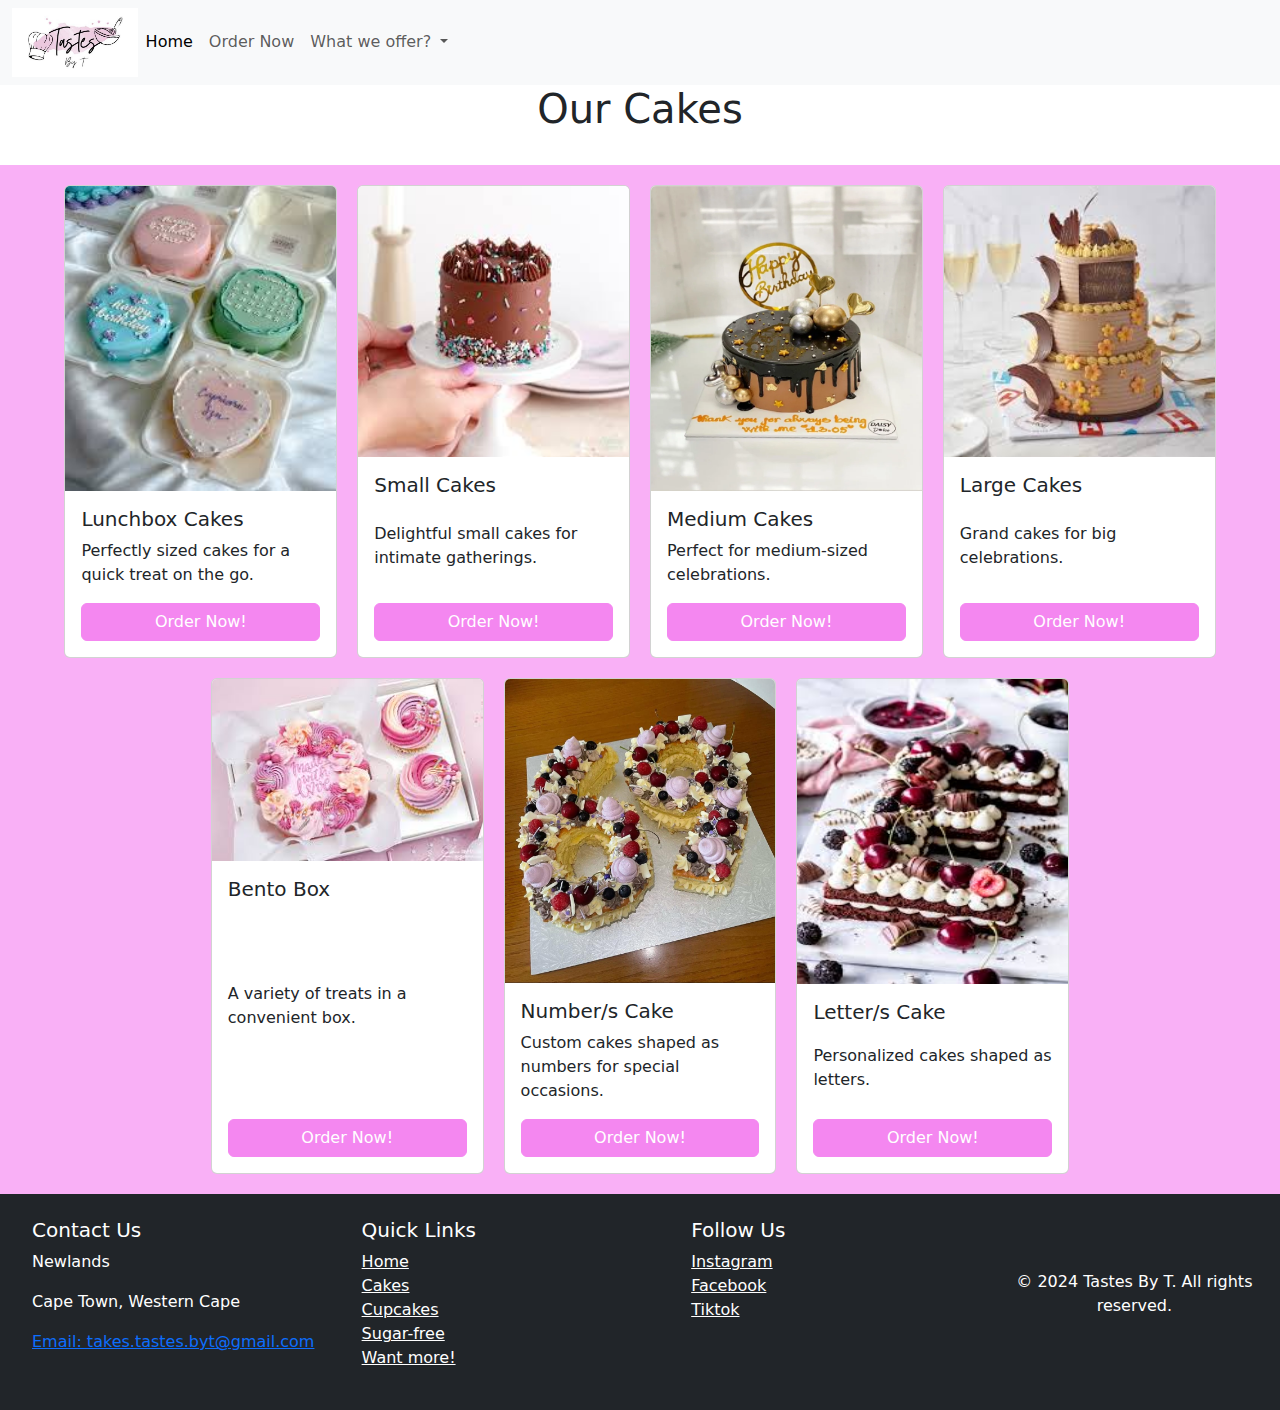
<file: HTML/cakes.html>
<!DOCTYPE html>
<html lang="en">

<head>
    <meta charset="UTF-8">
    <meta name="viewport" content="width=device-width, initial-scale=1.0">
    <link href="https://cdn.jsdelivr.net/npm/bootstrap@5.3.3/dist/css/bootstrap.min.css" rel="stylesheet"
        integrity="sha384-QWTKZyjpPEjISv5WaRU9OFeRpok6YctnYmDr5pNlyT2bRjXh0JMhjY6hW+ALEwIH" crossorigin="anonymous">
    <script src="https://cdn.jsdelivr.net/npm/bootstrap@5.3.3/dist/js/bootstrap.bundle.min.js"
        integrity="sha384-YvpcrYf0tY3lHB60NNkmXc5s9fDVZLESaAA55NDzOxhy9GkcIdslK1eN7N6jIeHz" crossorigin="anonymous"
        defer></script>
    <link rel="stylesheet" href="../CSS/Style.css">
    <title>Cakes | Tastes & Takes By T</title>
</head>

<style>

    /* Default: Show 4 cards per row */
    .card {
      width: 22%; /* Adjust based on preference */
      min-width: 250px;
    }
    
    /* Tablet: Show 2 cards per row */
    @media (max-width: 992px) {
      .card {
        width: 45%;
      }
    }
    
    /* Mobile: Show 1 card per row */
    @media (max-width: 576px) {
      .card {
        width: 90%; /* Full width with some margin */
      }
    }
    
    .card-body {
      display: flex;
      flex-direction: column;
      justify-content: space-between;
      height: 100%;
    }
    
    
    </style>

<body>
    <header>

        <nav class="navbar navbar-expand-lg bg-body-tertiary">
            <div class="container-fluid">
                <img src="../Assets/Tia logo.jpg" alt="" id="logo">
                <button class="navbar-toggler" type="button" data-bs-toggle="collapse"
                    data-bs-target="#navbarSupportedContent" aria-controls="navbarSupportedContent"
                    aria-expanded="false" aria-label="Toggle navigation">
                    <span class="navbar-toggler-icon"></span>
                </button>
                <div class="collapse navbar-collapse" id="navbarSupportedContent">
                    <ul class="navbar-nav me-auto mb-2 mb-lg-0">
                        <li class="nav-item">
                            <a class="nav-link active" aria-current="page" href="../index.html">Home</a>
                        </li>
                        <li class="nav-item">
                            <a class="nav-link" href="https://forms.gle/uPSruwa71LajL2QJ7">Order Now</a>
                        </li>
                        <li class="nav-item dropdown">
                            <a class="nav-link dropdown-toggle" href="#" role="button" data-bs-toggle="dropdown"
                                aria-expanded="false">
                                What we offer?
                            </a>
                            <ul class="dropdown-menu">
                                <li><a class="dropdown-item" href="./cakes.html">Cakes</a></li>
                                <li>
                                    <hr class="dropdown-divider">
                                </li>
                                <li><a class="dropdown-item" href="./cupcakes.html">Cupcakes</a></li>
                                <li>
                                    <hr class="dropdown-divider">
                                </li>
                                <li><a class="dropdown-item" href="./sugarfree.html">Sugar-free</a></li>
                                <li>
                                    <hr class="dropdown-divider">
                                </li>
                                <li><a class="dropdown-item" href="./wantmore.html">Want more?</a></li>
                            </ul>
                        </li>
                    </ul>
                </div>
            </div>
        </nav>

    </header>

    <h1 class="text-center">Our Cakes</h1>
    <br>

    <main>
        <div class="product-container">
            <!-- Cakes Category -->
            <div class="card">
              <img src="../Assets/lunchboxcake.jpeg" class="card-img-top" alt="Lunchbox Cakes">
              <div class="card-body">
                <h5 class="card-title">Lunchbox Cakes</h5>
                <p class="card-text">Perfectly sized cakes for a quick treat on the go.</p>
                <a href="" class="btn btn-primary" id="btn">Order Now!</a>
              </div>
            </div>
          
            <div class="card">
              <img src="../Assets/smallcake.jpeg" class="card-img-top" alt="Small Cakes">
              <div class="card-body">
                <h5 class="card-title">Small Cakes</h5>
                <p class="card-text">Delightful small cakes for intimate gatherings.</p>
                <a href="https://forms.gle/uPSruwa71LajL2QJ7" class="btn btn-primary" id="btn">Order Now!</a>
              </div>
            </div>
          
            <div class="card">
              <img src="../Assets/medium cake.webp" class="card-img-top" alt="Medium Cakes">
              <div class="card-body">
                <h5 class="card-title">Medium Cakes</h5>
                <p class="card-text">Perfect for medium-sized celebrations.</p>
                <a href="https://forms.gle/uPSruwa71LajL2QJ7" class="btn btn-primary" id="btn">Order Now!</a>
              </div>
            </div>
          
            <div class="card">
              <img src="../Assets/large cake.jpeg" class="card-img-top" alt="Large Cakes">
              <div class="card-body">
                <h5 class="card-title">Large Cakes</h5>
                <p class="card-text">Grand cakes for big celebrations.</p>
                <a href="https://forms.gle/uPSruwa71LajL2QJ7" class="btn btn-primary" id="btn">Order Now!</a>
              </div>
            </div>
          
            <div class="card">
              <img src="../Assets/bentoboxcake.jpeg" class="card-img-top" alt="Bento Box">
              <div class="card-body">
                <h5 class="card-title">Bento Box</h5>
                <p class="card-text">A variety of treats in a convenient box.</p>
                <a href="https://forms.gle/uPSruwa71LajL2QJ7" class="btn btn-primary" id="btn">Order Now!</a>
              </div>
            </div>
          
            <div class="card">
              <img src="../Assets/69 cake.jpg" class="card-img-top" alt="Number/s Cake">
              <div class="card-body">
                <h5 class="card-title">Number/s Cake</h5>
                <p class="card-text">Custom cakes shaped as numbers for special occasions.</p>
                <a href="https://forms.gle/uPSruwa71LajL2QJ7" class="btn btn-primary" id="btn">Order Now!</a>
              </div>
            </div>
          
            <div class="card">
              <img src="../Assets/letter cake.jpeg" class="card-img-top" alt="Letter/s Cake">
              <div class="card-body">
                <h5 class="card-title">Letter/s Cake</h5>
                <p class="card-text">Personalized cakes shaped as letters.</p>
                <a href="https://forms.gle/uPSruwa71LajL2QJ7" class="btn btn-primary" id="btn">Order Now!</a>
              </div>
            </div>
        </div>
    </main>

    <footer id="footer" class="bg-dark text-white py-4">
        <p>
        <div class="container">
          <div class="row">
            <div class="col-md-4">
              <h5>Contact Us</h5>
              <p>Newlands</p>
              <p>Cape Town, Western Cape</p>
              <a href="mailto: takes.tastes.byt@gmail.com? subject=Inquiry/Order">Email: takes.tastes.byt@gmail.com</a>
            </div>
            <div class="col-md-4">
              <h5>Quick Links</h5>
              <ul class="list-unstyled">
                <li><a href="../index.html" class="text-white">Home</a></li>
                <li><a href="./cakes.html" class="text-white">Cakes</a></li>
                <li><a href="./cupcakes.html" class="text-white">Cupcakes</a></li>
                <li><a href="./sugarfree.html" class="text-white">Sugar-free</a></li>
                <li><a href="./wantmore.html" class="text-white">Want more!</a></li>
    
              </ul>
            </div>
            <div class="col-md-4">
              <h5>Follow Us</h5>
              <ul class="list-unstyled">
                <li><a href="https://www.instagram.com/tastes.by.t/" class="text-white"><i
                      class="fab fa-instaagram"></i>Instagram</a></li>
                <li><a href="https://www.facebook.com/share/168kW4dQ2H/?mibextid=wwXIfr" class="text-white"><i
                      class="fab fa-facebook"></i>Facebook</a></li>
                <li><a href="https://www.tiktok.com/@tastes.by.t?_t=ZM-8uKQ4A6BqE9&_r=1" class="text-white"><i
                      class="fab fa-tiktok"></i>Tiktok</a></li>
              </ul>
            </div>
          </div>
        </div>
        </p>
        <div class="text-center py-3">
          <p>&copy; 2024 Tastes By T. All rights reserved.</p>
        </div>
      </footer>
</body>

</html>
</file>
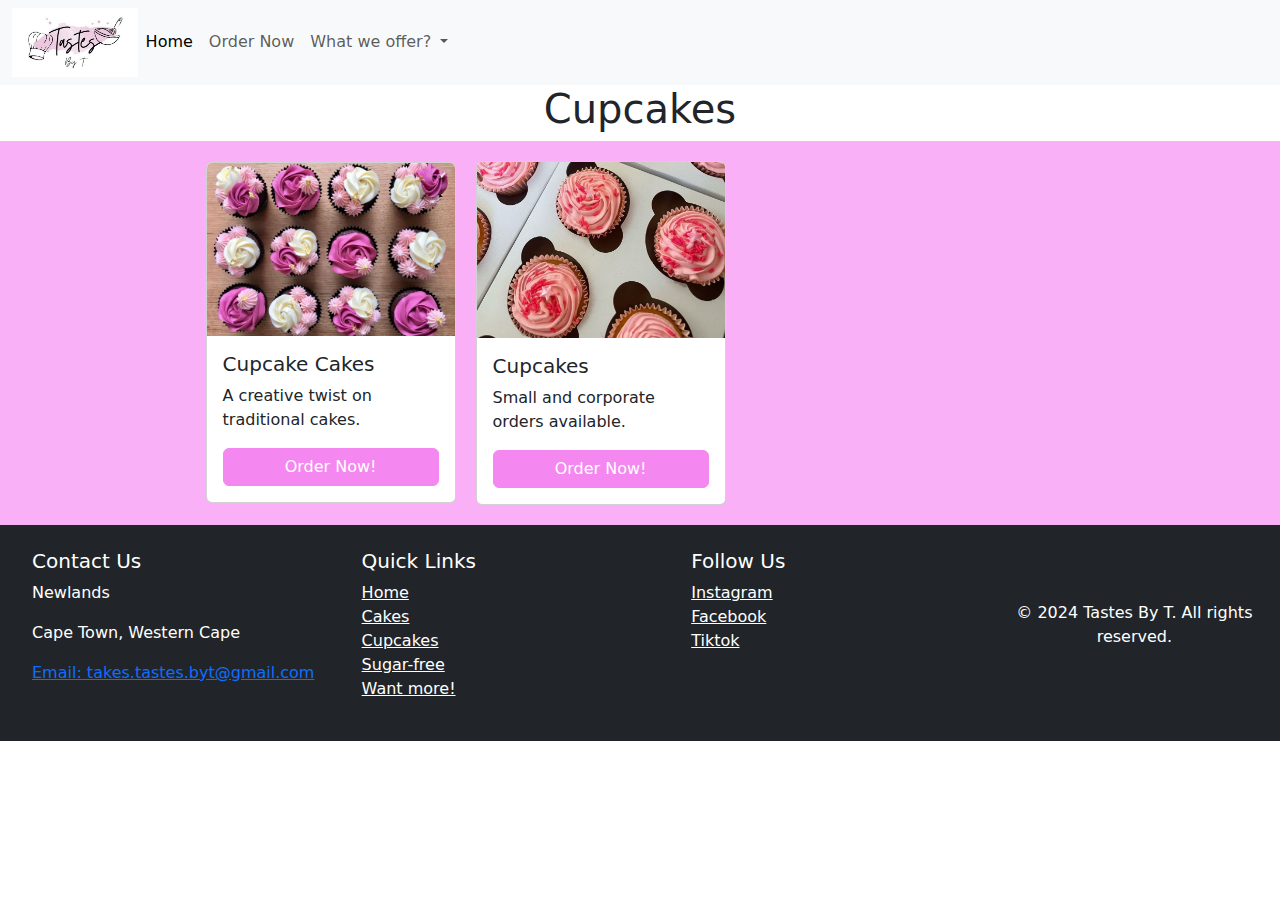
<file: HTML/cupcakes.html>
<!DOCTYPE html>
<html lang="en">

<head>
    <meta charset="UTF-8">
    <meta name="viewport" content="width=device-width, initial-scale=1.0">
    <link href="https://cdn.jsdelivr.net/npm/bootstrap@5.3.3/dist/css/bootstrap.min.css" rel="stylesheet"
        integrity="sha384-QWTKZyjpPEjISv5WaRU9OFeRpok6YctnYmDr5pNlyT2bRjXh0JMhjY6hW+ALEwIH" crossorigin="anonymous">
    <script src="https://cdn.jsdelivr.net/npm/bootstrap@5.3.3/dist/js/bootstrap.bundle.min.js"
        integrity="sha384-YvpcrYf0tY3lHB60NNkmXc5s9fDVZLESaAA55NDzOxhy9GkcIdslK1eN7N6jIeHz" crossorigin="anonymous"
        defer></script>
    <link rel="stylesheet" href="../CSS/Style.css">
    <title>Cupcakes | Tastes & Takes By T</title>
</head>
<style>

    /* Default: Show 4 cards per row */
    .card {
      width: 22%; /* Adjust based on preference */
      min-width: 250px;
    }
    
    /* Tablet: Show 2 cards per row */
    @media (max-width: 992px) {
      .card {
        width: 45%;
      }
    }
    
    /* Mobile: Show 1 card per row */
    @media (max-width: 576px) {
      .card {
        width: 90%; /* Full width with some margin */
      }
    }
    
    .card-body {
      display: flex;
      flex-direction: column;
      justify-content: space-between;
      height: 100%;
    }
    
    
    </style>

<body>
    <header>

        <nav class="navbar navbar-expand-lg bg-body-tertiary">
            <div class="container-fluid">
                <img src="../Assets/Tia logo.jpg" alt="" id="logo">
                <button class="navbar-toggler" type="button" data-bs-toggle="collapse"
                    data-bs-target="#navbarSupportedContent" aria-controls="navbarSupportedContent"
                    aria-expanded="false" aria-label="Toggle navigation">
                    <span class="navbar-toggler-icon"></span>
                </button>
                <div class="collapse navbar-collapse" id="navbarSupportedContent">
                    <ul class="navbar-nav me-auto mb-2 mb-lg-0">
                        <li class="nav-item">
                            <a class="nav-link active" aria-current="page" href="../index.html">Home</a>
                        </li>
                        <li class="nav-item">
                            <a class="nav-link" href="https://forms.gle/uPSruwa71LajL2QJ7">Order Now</a>
                        </li>
                        <li class="nav-item dropdown">
                            <a class="nav-link dropdown-toggle" href="#" role="button" data-bs-toggle="dropdown"
                                aria-expanded="false">
                                What we offer?
                            </a>
                            <ul class="dropdown-menu">
                                <li><a class="dropdown-item" href="./cakes.html">Cakes</a></li>
                                <li>
                                    <hr class="dropdown-divider">
                                </li>
                                <li><a class="dropdown-item" href="./cupcakes.html">Cupcakes</a></li>
                                <li>
                                    <hr class="dropdown-divider">
                                </li>
                                <li><a class="dropdown-item" href="./sugarfree.html">Sugar-free</a></li>
                                <li>
                                    <hr class="dropdown-divider">
                                </li>
                                <li><a class="dropdown-item" href="./wantmore.html">Want more?</a></li>
                            </ul>
                        </li>
                    </ul>
                </div>
            </div>
        </nav>

    </header>

    <h1 class="text-center">Cupcakes</h1>
    <main> 
        <div class="product-container align-items-center">

            <!-- Cupcakes Category -->
            <div class="card">
                <img src="../Assets/cupcakes.jpg" class="card-img-top" alt="Cupcake Cakes">
                <div class="card-body">
                    <h5 class="card-title">Cupcake Cakes</h5>
                    <p class="card-text">A creative twist on traditional cakes.</p>
                    <a href="https://forms.gle/uPSruwa71LajL2QJ7" class="btn btn-primary" id="btn">Order Now!</a>
                </div>
            </div>
            
            <div class="card">
                <img src="../Assets/cupcakebox.jpg" class="card-img-top" alt="Cupcakes">
                <div class="card-body">
                    <h5 class="card-title">Cupcakes</h5>
                    <p class="card-text">Small and corporate orders available.</p>
                    <a href="https://forms.gle/uPSruwa71LajL2QJ7" class="btn btn-primary" id="btn">Order Now!</a>
                </div>
            </div>
            
        </div>
    </main>

    <footer id="footer" class="bg-dark text-white py-4">
        <p>
        <div class="container">
            <div class="row">
                <div class="col-md-4">
                    <h5>Contact Us</h5>
                    <p>Newlands</p>
                    <p>Cape Town, Western Cape</p>
                    <a href="mailto: takes.tastes.byt@gmail.com? subject=Inquiry/Order">Email: takes.tastes.byt@gmail.com</a>
                </div>
                <div class="col-md-4">
                    <h5>Quick Links</h5>
                    <ul class="list-unstyled">
                        <li><a href="../index.html" class="text-white">Home</a></li>
                        <li><a href="./cakes.html" class="text-white">Cakes</a></li>
                        <li><a href="./cupcakes.html" class="text-white">Cupcakes</a></li>
                        <li><a href="../sugarfree.html" class="text-white">Sugar-free</a></li>
                        <li><a href="../wantmore.html" class="text-white">Want more!</a></li>

                    </ul>
                </div>
                <div class="col-md-4">
                    <h5>Follow Us</h5>
                    <ul class="list-unstyled">
                        <li><a href="https://www.instagram.com/tastes.by.t/" class="text-white"><i
                                    class="fab fa-instaagram"></i>Instagram</a></li>
                        <li><a href="https://www.facebook.com/share/168kW4dQ2H/?mibextid=wwXIfr" class="text-white"><i
                                    class="fab fa-facebook"></i>Facebook</a></li>
                        <li><a href="https://www.tiktok.com/@tastes.by.t?_t=ZM-8uKQ4A6BqE9&_r=1" class="text-white"><i
                                    class="fab fa-tiktok"></i>Tiktok</a></li>
                    </ul>
                </div>
            </div>
        </div>
        </p>
        <div class="text-center py-3">
            <p>&copy; 2024 Tastes By T. All rights reserved.</p>
        </div>
    </footer>
</body>

</html>
</file>
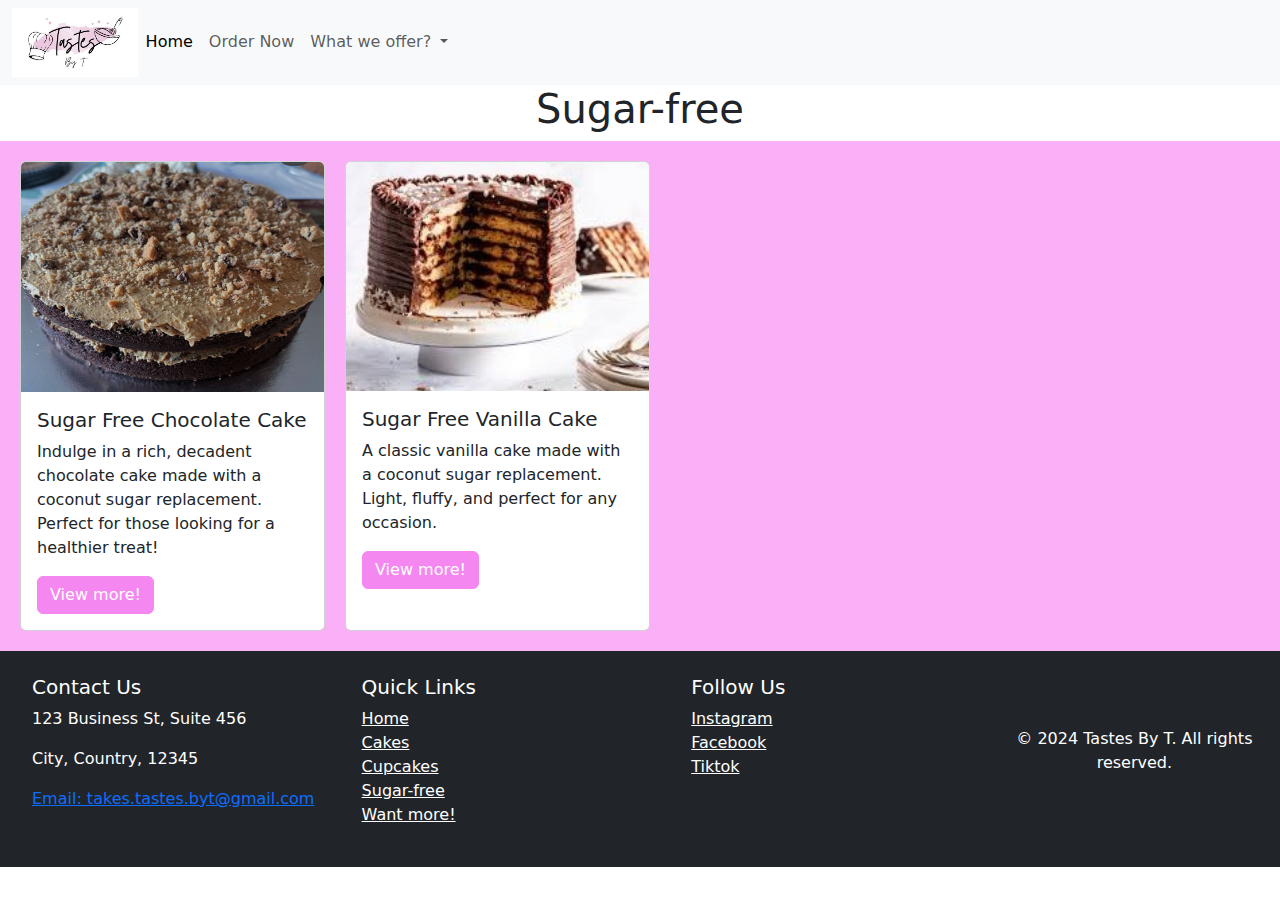
<file: HTML/sugarfree.html>
<!DOCTYPE html>
<html lang="en">

<head>
    <meta charset="UTF-8">
    <meta name="viewport" content="width=device-width, initial-scale=1.0">
    <link href="https://cdn.jsdelivr.net/npm/bootstrap@5.3.3/dist/css/bootstrap.min.css" rel="stylesheet"
        integrity="sha384-QWTKZyjpPEjISv5WaRU9OFeRpok6YctnYmDr5pNlyT2bRjXh0JMhjY6hW+ALEwIH" crossorigin="anonymous">
    <script src="https://cdn.jsdelivr.net/npm/bootstrap@5.3.3/dist/js/bootstrap.bundle.min.js"
        integrity="sha384-YvpcrYf0tY3lHB60NNkmXc5s9fDVZLESaAA55NDzOxhy9GkcIdslK1eN7N6jIeHz" crossorigin="anonymous"
        defer></script>
    <link rel="stylesheet" href="../CSS/Style.css">
    <title>Sugar-free | Tastes & Takes By T</title>
</head>

<body>
    <header>

        <nav class="navbar navbar-expand-lg bg-body-tertiary">
            <div class="container-fluid">
                <img src="../Assets/Tia logo.jpg" alt="" id="logo">
                <button class="navbar-toggler" type="button" data-bs-toggle="collapse"
                    data-bs-target="#navbarSupportedContent" aria-controls="navbarSupportedContent"
                    aria-expanded="false" aria-label="Toggle navigation">
                    <span class="navbar-toggler-icon"></span>
                </button>
                <div class="collapse navbar-collapse" id="navbarSupportedContent">
                    <ul class="navbar-nav me-auto mb-2 mb-lg-0">
                        <li class="nav-item">
                            <a class="nav-link active" aria-current="page" href="../index.html">Home</a>
                        </li>
                        <li class="nav-item">
                            <a class="nav-link" href="https://forms.gle/uPSruwa71LajL2QJ7">Order Now</a>
                        </li>
                        <li class="nav-item dropdown">
                            <a class="nav-link dropdown-toggle" href="#" role="button" data-bs-toggle="dropdown"
                                aria-expanded="false">
                                What we offer?
                            </a>
                            <ul class="dropdown-menu">
                                <li><a class="dropdown-item" href="./cakes.html">Cakes</a></li>
                                <li>
                                    <hr class="dropdown-divider">
                                </li>
                                <li><a class="dropdown-item" href="./cupcakes.html">Cupcakes</a></li>
                                <li>
                                    <hr class="dropdown-divider">
                                </li>
                                <li><a class="dropdown-item" href="./sugarfree.html">Sugar-free</a></li>
                                <li>
                                    <hr class="dropdown-divider">
                                </li>
                                <li><a class="dropdown-item" href="./wantmore.html">Want more?</a></li>
                            </ul>
                        </li>
                    </ul>
                </div>
            </div>
        </nav>

    </header>

    <h1 class="text-center">Sugar-free</h1>

    <main>
        <div class="product-container">
            <!-- Sugar Free Chocolate Cake -->
            <div class="card" style="width: 305px;">
              <img src="../Assets/chocolate sugar free.jpg" class="card-img-top" alt="Sugar Free Chocolate Cake" style="width: 305px; height: 230px;">
              <div class="card-body">
                <h5 class="card-title">Sugar Free Chocolate Cake</h5>
                <p class="card-text">Indulge in a rich, decadent chocolate cake made with a coconut sugar replacement. Perfect for those looking for a healthier treat!</p>
                <a href="https://forms.gle/uPSruwa71LajL2QJ7" class="btn btn-primary" id="btn">View more!</a>
              </div>
            </div>
          
            <!-- Sugar Free Vanilla Cake -->
            <div class="card" style="width: 305px;">
              <img src="../Assets/sugar-free.jpg" class="card-img-top" alt="Sugar Free Vanilla Cake" style="width: 305px;">
              <div class="card-body">
                <h5 class="card-title">Sugar Free Vanilla Cake</h5>
                <p class="card-text">A classic vanilla cake made with a coconut sugar replacement. Light, fluffy, and perfect for any occasion.</p>
                <a href="https://forms.gle/uPSruwa71LajL2QJ7" class="btn btn-primary" id="btn">View more!</a>
              </div>
            </div>
          </div>
    </main>

    <footer id="footer" class="bg-dark text-white py-4">
        <p>
        <div class="container">
            <div class="row">
                <div class="col-md-4">
                    <h5>Contact Us</h5>
                    <p>123 Business St, Suite 456</p>
                    <p>City, Country, 12345</p>
                    <a href="mailto: takes.tastes.byt@gmail.com? subject=Inquiry/Order">Email: takes.tastes.byt@gmail.com</a>
                </div>
                <div class="col-md-4">
                    <h5>Quick Links</h5>
                    <ul class="list-unstyled">
                        <li><a href="../index.html" class="text-white">Home</a></li>
                        <li><a href="./cakes.html" class="text-white">Cakes</a></li>
                        <li><a href="./cupcakes.html" class="text-white">Cupcakes</a></li>
                        <li><a href="./sugarfree.html" class="text-white">Sugar-free</a></li>
                        <li><a href="./wantmore.html" class="text-white">Want more!</a></li>
                        
                    </ul>
                </div>
                <div class="col-md-4">
                    <h5>Follow Us</h5>
                    <ul class="list-unstyled">
                        <li><a href="https://www.instagram.com/tastes.by.t/" class="text-white"><i
                                    class="fab fa-instaagram"></i>Instagram</a></li>
                        <li><a href="https://www.facebook.com/share/168kW4dQ2H/?mibextid=wwXIfr" class="text-white"><i
                                    class="fab fa-facebook"></i>Facebook</a></li>
                        <li><a href="https://www.tiktok.com/@tastes.by.t?_t=ZM-8uKQ4A6BqE9&_r=1" class="text-white"><i
                                    class="fab fa-tiktok"></i>Tiktok</a></li>
                    </ul>
                </div>
            </div>
        </div>
        </p>
        <div class="text-center py-3">
            <p>&copy; 2024 Tastes By T. All rights reserved.</p>
        </div>
    </footer>
</body>

</html>
</file>
<file: CSS/Style.css>
#logo{ /* navbar-brand */
    width:auto;
    height: auto;
    max-width: 10%;
    max-height: 10%;
}
img{
    width: auto;
    height: auto;
    max-width: 100%;
    max-height: 305px;
}
main{
    display: flex;
    flex: wrap;
    flex-direction: row;
    justify-content: space-between;
    align-items: center;
    align-content: center;
    background-color: rgb(249, 176, 246);
    color: rgb(255, 255, 255);
    padding: 20px;
}

.product-container {
    display: flex;
    flex-wrap: wrap;
    justify-content: center;
    gap: 20px; /* Adds space between cards */
  }

#card{
    margin: 20px;
    justify-content: center;
    align-items: center;
    align-content: center;
    height: 25rem;
    width: 305px
}

#btn{
    color: rgb(255, 255, 255);
    background-color: rgb(244, 135, 240);
    border-color: rgb(244, 135, 240);
}

#footer{
    display: flex;
    flex: wrap;
    flex-direction: row;
    justify-content: space-between;
    align-items: center;
    align-content: center;
    background-color: rgb(244, 135, 240);
    color: rgb(255, 255, 255);
    padding: 20px;
    position:relative;
    bottom: 0;
    width: 100%;
}
</file>
